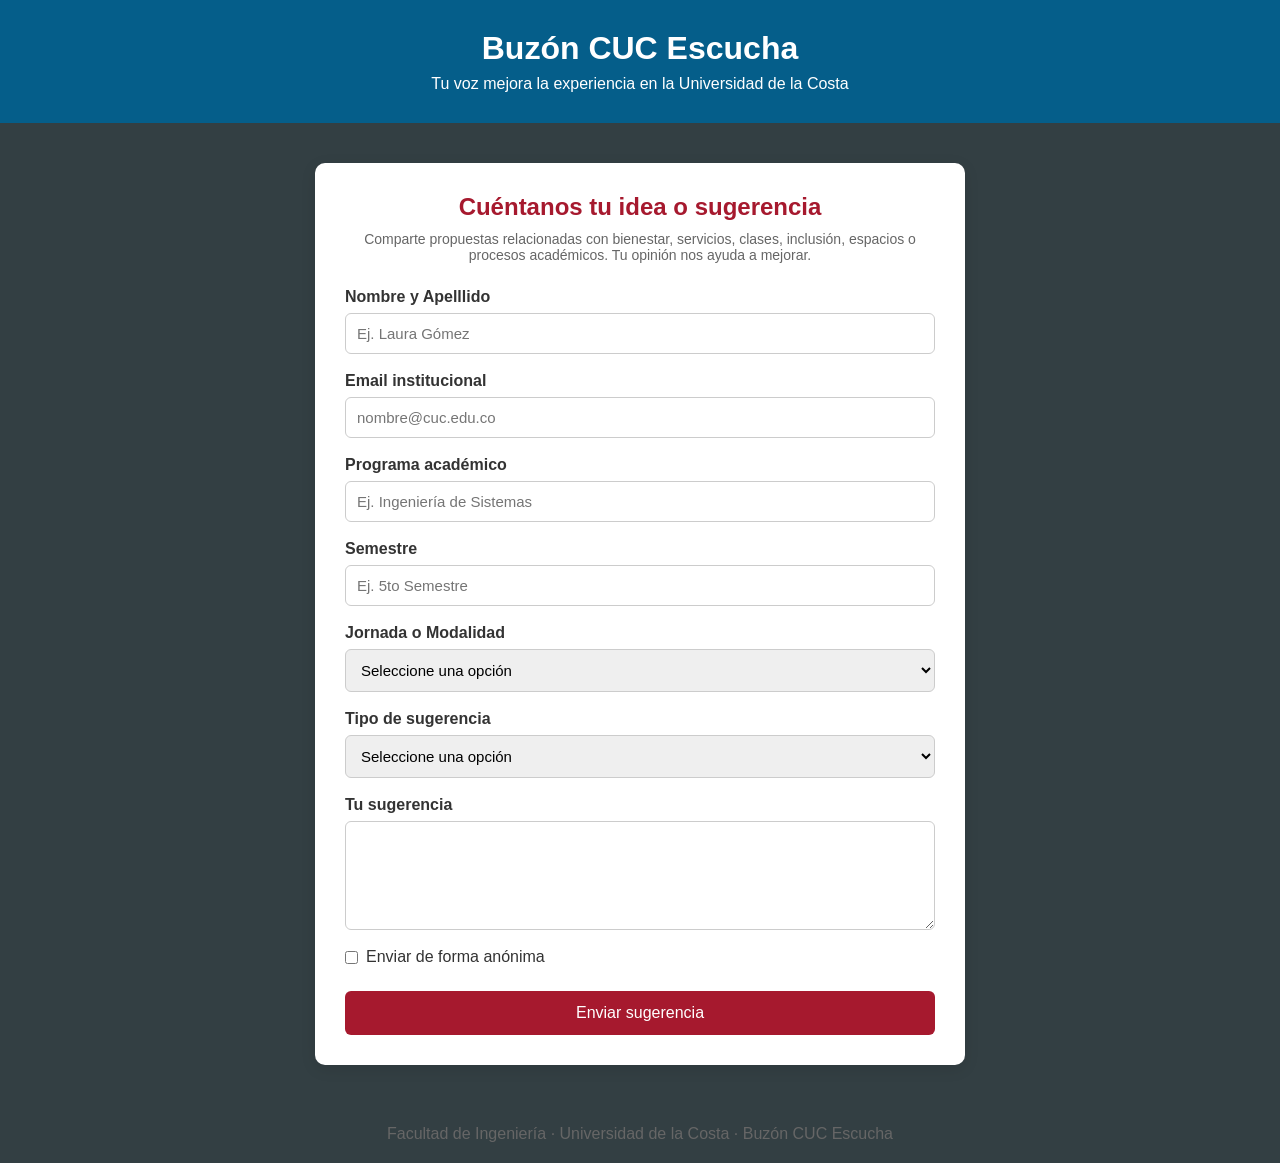
<file: index.html>
<!DOCTYPE html>
<html lang="es">

<head>
    <meta charset="UTF-8">
    <meta name="viewport" content="width=device-width, initial-scale=1.0">
    <title>Buzón CUC Escucha</title>

    <link rel="stylesheet" href="css/styles.css">
</head>

<body>

    <header>
        <h1>Buzón CUC Escucha</h1>
        <p>Tu voz mejora la experiencia en la Universidad de la Costa</p>
    </header>

    <main>

        <section class="contenedor">

            <h2>Cuéntanos tu idea o sugerencia</h2>
            <p class="subtitulo">
                Comparte propuestas relacionadas con bienestar, servicios, clases, inclusión,
                espacios o procesos académicos. Tu opinión nos ayuda a mejorar.
            </p>

            <form>

                <div class="grupo">
                    <label for="nombre">Nombre y Apelllido</label>
                    <input
                        type="text"
                        id="nombre"
                        name="nombre"
                        placeholder="Ej. Laura Gómez">
                </div>

                <div class="grupo">
                    <label for="correo">Email institucional</label>
                    <input
                        type="email"
                        id="correo"
                        name="correo"
                        placeholder="nombre@cuc.edu.co">
                </div>

                <div class="grupo">
                    <label for="programa">Programa académico</label>
                    <input
                        type="text"
                        id="programa"
                        name="programa"
                        placeholder="Ej. Ingeniería de Sistemas">
                </div>

                 <div class="grupo">
                    <label for="Semestre">Semestre</label>
                    <input
                        type="text"
                        id="Semestre"
                        name="Semestre"
                        placeholder="Ej. 5to Semestre">
                </div>

                <div class="grupo">
                    <label for="categoria">Jornada o Modalidad</label>

                    <select id="categoria" name="categoria" required>
                        <option value="">Seleccione una opción</option>
                        <option value="diurna">Diurna</option>
                        <option value="nocturna">Nocturna</option>
                        <option value="virtual">Clases virtuales</option>
                    </select>
                </div>

                <div class="grupo">
                    <label for="categoria">Tipo de sugerencia</label>

                    <select id="categoria" name="categoria" required>
                        <option value="">Seleccione una opción</option>
                        <option value="bienestar">Bienestar</option>
                        <option value="servicios">Servicios</option>
                        <option value="clases">Clases</option>
                        <option value="inclusion">Inclusión</option>
                        <option value="espacios">Espacios de recreación</option>
                        <option value="espacios">Espacios de estudio</option>
                        <option value="procesos">Procesos académicos</option>
                    </select>
                </div>

                <div class="grupo">
                    <label for="sugerencia">Tu sugerencia</label>

                    <textarea
                        id="sugerencia"
                        name="sugerencia"
                        rows="5"
                        placeholder="Describe con detalle tu idea o sugerencia..."
                        required>
                    </textarea>
                </div>

                <div class="grupo grupo-checkbox">
                    <label class="checkbox-label">
                        <input
                            type="checkbox"
                            id="anonimo"
                            name="anonimo">
                        Enviar de forma anónima
                    </label>
                </div>

                <button type="submit">Enviar sugerencia</button>

            </form>

        </section>

    </main>

    <footer>
        <p>Facultad de Ingeniería &middot; Universidad de la Costa &middot; Buzón CUC Escucha</p>
    </footer>

</body>

</html>
</file>
<file: css/styles.css>
* {
    margin: 0;
    padding: 0;
    box-sizing: border-box;
}

body {
    font-family: Arial, sans-serif;
    background-color: #333f43;
    color: #333;
}


/* ENCABEZADO */

header {
    background-color: #055e8a;
    color: white;
    text-align: center;
    padding: 30px;
}

header h1 {
    margin-bottom: 8px;
}


/* CONTENIDO PRINCIPAL */

main {
    display: flex;
    justify-content: center;
    padding: 40px 20px;
}


/* TARJETA DEL FORMULARIO */

.contenedor {
    background-color: white;
    width: 100%;
    max-width: 650px;
    padding: 30px;
    border-radius: 10px;
    box-shadow: 0 4px 15px rgba(0, 0, 0, 0.1);
}

.contenedor h2 {
    text-align: center;
    margin-bottom: 10px;
    color: #a6192e;
}

.subtitulo {
    text-align: center;
    margin-bottom: 25px;
    color: #666;
    font-size: 14px;
}


/* CAMPOS DEL FORMULARIO */

.grupo {
    display: flex;
    flex-direction: column;
    margin-bottom: 18px;
}

label {
    margin-bottom: 7px;
    font-weight: bold;
}

input,
select,
textarea {
    padding: 11px;
    border: 1px solid #ccc;
    border-radius: 6px;
    font-size: 15px;
    font-family: inherit;
}

input:focus,
select:focus,
textarea:focus {
    outline: none;
    border-color: #a6192e;
}


/* CASILLA DE ENVÍO ANÓNIMO */

.grupo-checkbox {
    flex-direction: row;
    align-items: center;
}

.checkbox-label {
    display: flex;
    align-items: center;
    gap: 8px;
    font-weight: normal;
    cursor: pointer;
}

.checkbox-label input {
    width: auto;
    padding: 0;
}


/* BOTÓN */

button {
    width: 100%;
    padding: 13px;
    background-color: #a6192e;
    color: white;
    border: none;
    border-radius: 6px;
    font-size: 16px;
    cursor: pointer;
}

button:hover {
    background-color: #7e1322;
}


/* PIE DE PÁGINA */

footer {
    text-align: center;
    padding: 20px;
    color: #666;
}


/* DISEÑO PARA CELULARES */

@media (max-width: 600px) {

    header {
        padding: 20px;
    }

    .contenedor {
        padding: 20px;
    }

}
</file>
